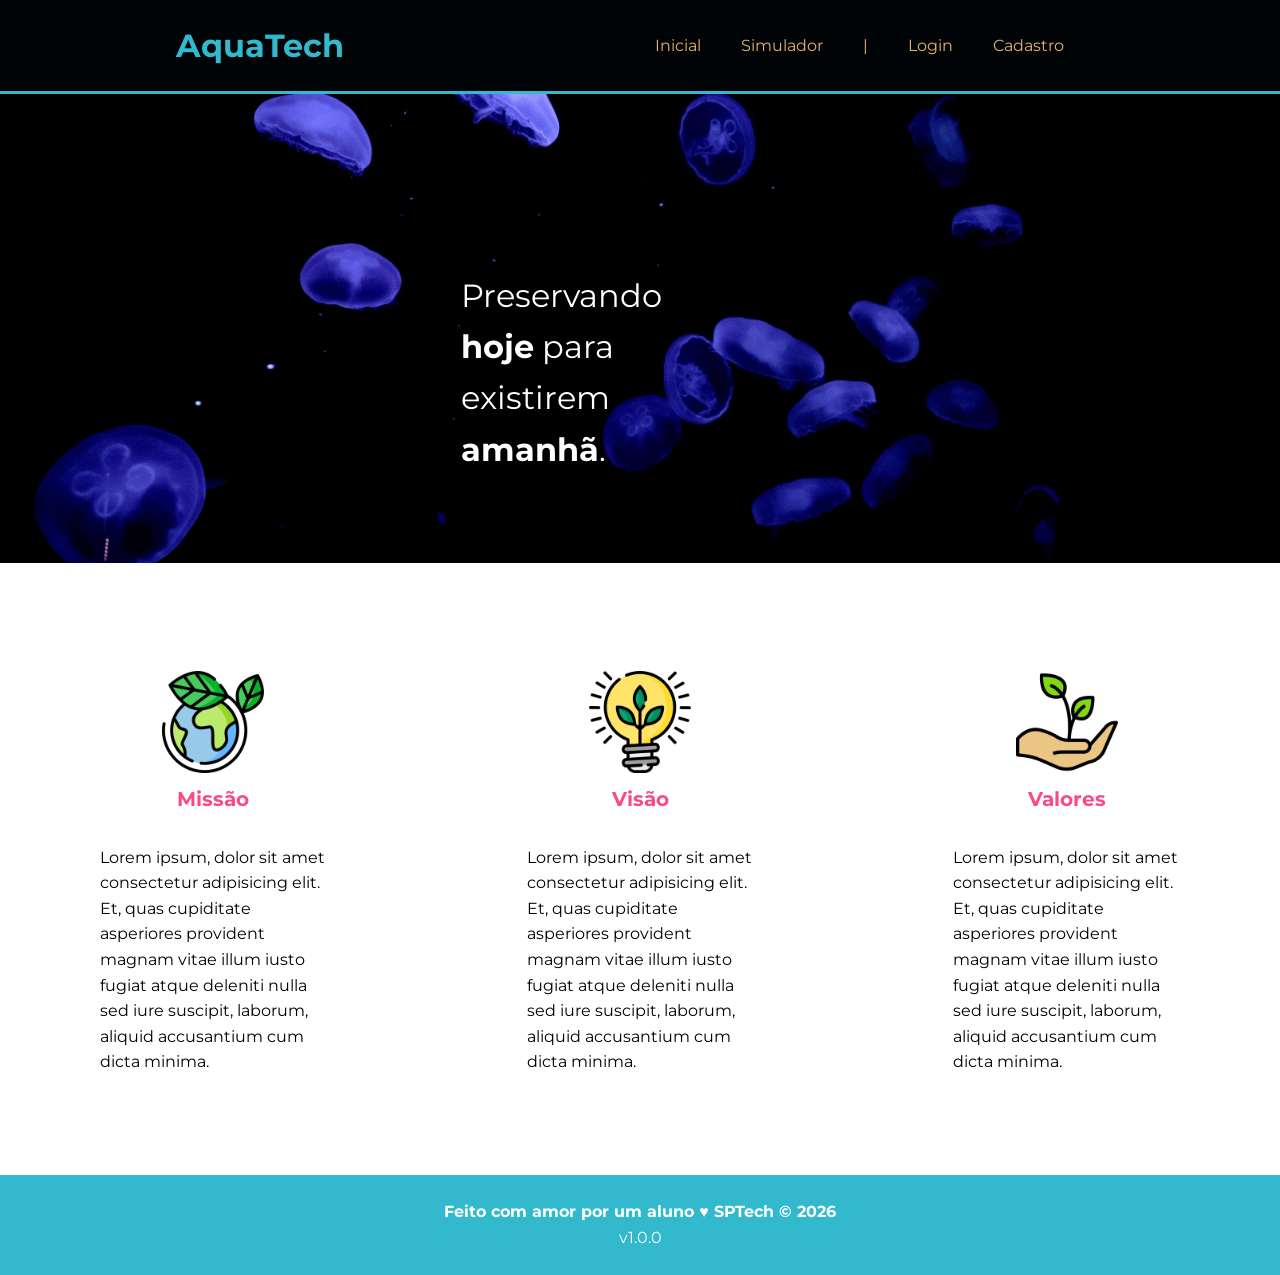
<file: public/index.html>
<!DOCTYPE html>
<html lang="en">

<head>
    <meta charset="UTF-8">
    <meta http-equiv="X-UA-Compatible" content="IE=edge">
    <meta name="viewport" content="width=device-width, initial-scale=1.0">

    <title>AquaTech | Página Inicial</title>

    <link rel="stylesheet" href="styles/reset.css">
    <link rel="stylesheet" href="styles/style.css">
    <link rel="icon" href="assets/icon/favicon2.ico">
    <link rel="preconnect" href="https://fonts.googleapis.com">
    <link rel="preconnect" href="https://fonts.gstatic.com" crossorigin>
    <link href="https://fonts.googleapis.com/css2?family=Montserrat:ital,wght@0,100..900;1,100..900&display=swap" rel="stylesheet">
</head>

<body>
    <div class="header">
      <div class="container">
        <h1 class="titulo">AquaTech</h1>
        <ul class="navbar">
          <li>
            <a href="#">Inicial</a>
          </li>
          <li>
            <a href="simulador.html">Simulador</a>
          </li>
          <li>|</li>
          <li>
            <a href="login.html">Login</a>
          </li>
          <li>
            <a href="cadastro.html">Cadastro</a>
          </li>
        </ul>
      </div>
    </div>
  
    <div class="banner">
      <img src="assets/imgs/bg-jelly-fish-para-home.png">
      <div class="container_banner">
        <p>Preservando <span>hoje</span> para existirem <span>amanhã</span>.</p>
      </div>
    </div>
  
    <div class="social">
      <div class="container_boxes">
        <div class="boxes">
          <div class="box">
            <img src="assets/imgs/planet-earth_color.png">
            <h4>Missão</h4>
            <p>Lorem ipsum, dolor sit amet consectetur adipisicing elit. Et, quas cupiditate asperiores provident magnam
              vitae illum iusto fugiat atque deleniti nulla sed iure suscipit, laborum, aliquid accusantium cum dicta
              minima.</p>
          </div>
          <div class="box">
            <img src="assets/imgs/lightbulb_color.png">
            <h4>Visão</h4>
            <p>Lorem ipsum, dolor sit amet consectetur adipisicing elit. Et, quas cupiditate asperiores provident magnam
              vitae illum iusto fugiat atque deleniti nulla sed iure suscipit, laborum, aliquid accusantium cum dicta
              minima.</p>
          </div>
          <div class="box">
            <img src="assets/imgs/growth_color.png">
            <h4>Valores</h4>
            <p>Lorem ipsum, dolor sit amet consectetur adipisicing elit. Et, quas cupiditate asperiores provident magnam
              vitae illum iusto fugiat atque deleniti nulla sed iure suscipit, laborum, aliquid accusantium cum dicta
              minima.</p>
          </div>
        </div>
      </div>
    </div>
  
    <div class="footer">
      <div class="container_footer">
        <h4>Feito com amor por um aluno &hearts; SPTech &copy; 2026</h4>
        <span class="version">v1.0.0</span>
      </div>
    </div>
  </body>

</html>
</file>
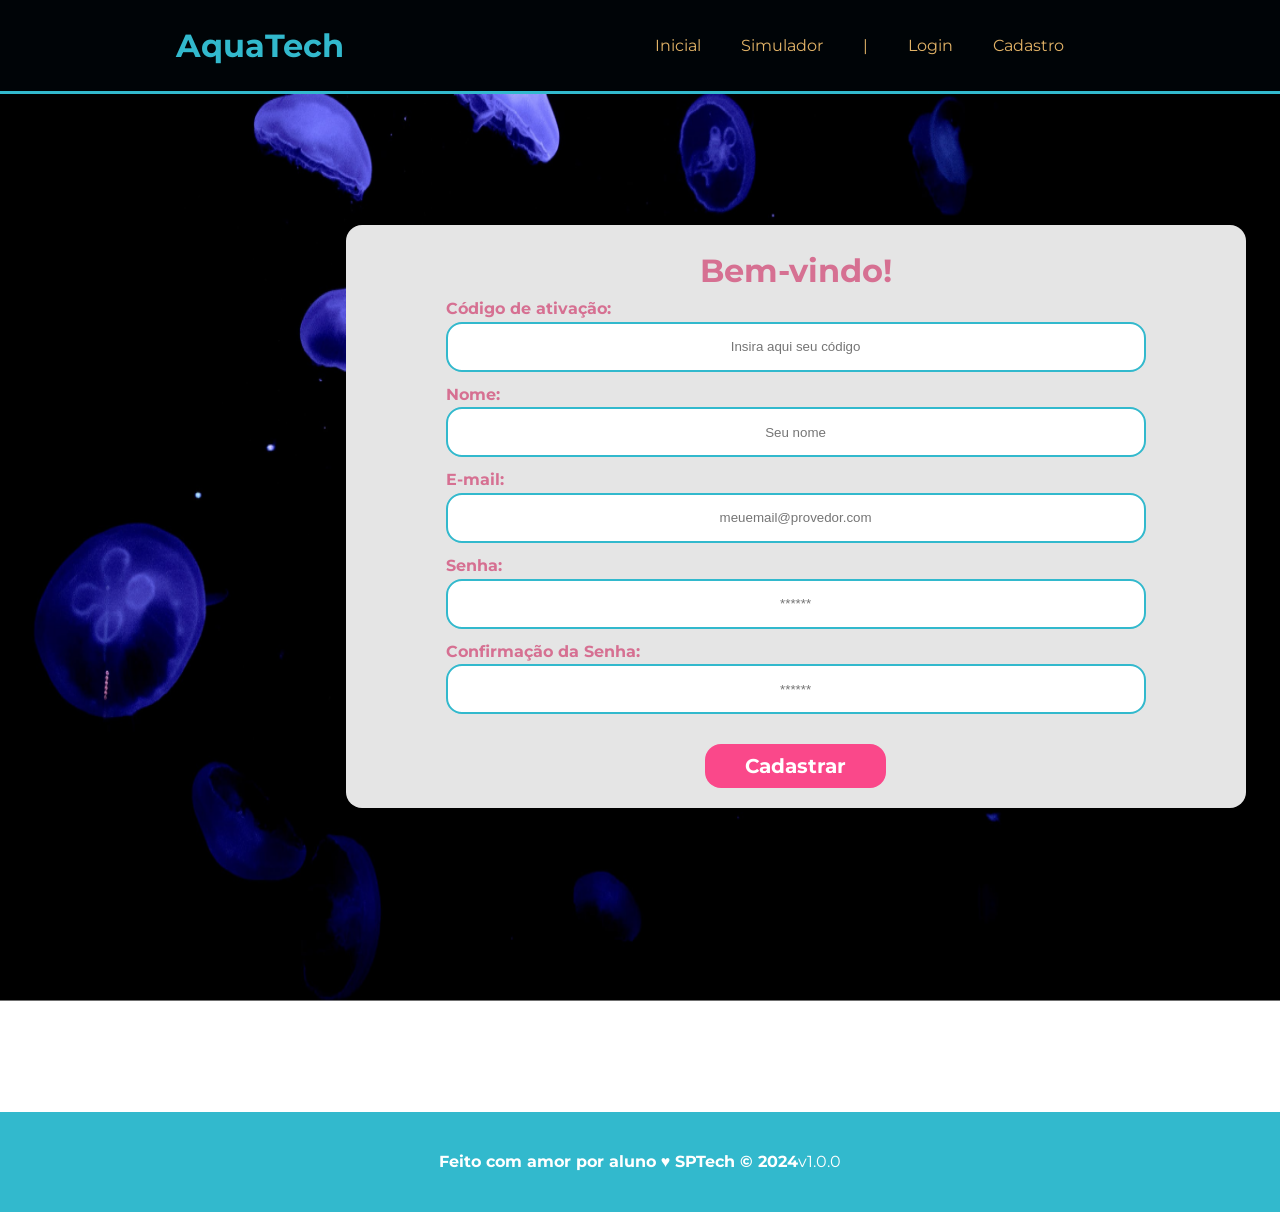
<file: public/cadastro.html>
<!DOCTYPE html>
<html lang="pt-br">

<head>
  <meta charset="UTF-8" />
  <meta http-equiv="X-UA-Compatible" content="IE=edge" />
  <meta name="viewport" content="width=device-width, initial-scale=1.0" />

  <title>AquaTech | Cadastro</title>

  <link rel="stylesheet" href="styles/reset.css">
  <link rel="stylesheet" href="styles/style.css" />
  <link rel="icon" href="assets/icon/favicon2.ico" />
  <link rel="preconnect" href="https://fonts.googleapis.com">
  <link rel="preconnect" href="https://fonts.gstatic.com" crossorigin>
<link href="https://fonts.googleapis.com/css2?family=Montserrat:ital,wght@0,100..900;1,100..900&display=swap" rel="stylesheet">

<body>
  <!--header inicio-->
  <div class="header">
    <div class="container">
      <h1 class="titulo">AquaTech</h1>
      <ul class="navbar">
        <li>
          <a href="index.html">Inicial</a>
        </li>
        <li>
          <a href="simulador.html">Simulador</a>
        </li>
        <li>|</li>
        <li>
          <a href="login.html">Login</a>
        </li>
        <li class="agora">
          <a href="#">Cadastro</a>
        </li>
      </ul>
    </div>
  </div>
  <!--header fim-->

  <div class="login">
    <img src="assets/imgs/bg-jelly-fish-para_outras_pags.png" alt="">
    <div class="container_cadastro">
      <div class="card card-cadastro">
        <h2>Bem-vindo!</h2>
        <div class="formulario">
          <div class="campo">
            <span>Código de ativação:</span>
            <input class="input" id="codigo_input" type="text" placeholder="Insira aqui seu código" />
          </div>
          <div class="campo">
            <span>Nome:</span>
            <input class="input" id="nome_input" type="text" placeholder="Seu nome" />
          </div>
          <div class="campo">
            <span>E-mail:</span>
            <input class="input" id="email_input" type="text" placeholder="meuemail@provedor.com" />
          </div>
          <div class="campo">
            <span>Senha:</span>
            <input class="input" id="senha_input" type="password" placeholder="******" />
          </div>
          <div class="campo">
            <span>Confirmação da Senha:</span>
            <input class="input" id="confirmacao_senha_input" type="password" placeholder="******" />
          </div>
          <button class="botao">Cadastrar</button>
        </div>
      </div>
    </div>
  </div>

  <!--footer inicio-->
  <div class="footer">
    <div class="container">
      <h4>Feito com amor por aluno &hearts; SPTech &copy; 2024</h4>
      <span class="version">v1.0.0</span>
    </div>
  </div>
  <!--footer fim-->
</body>

</html>
</file>
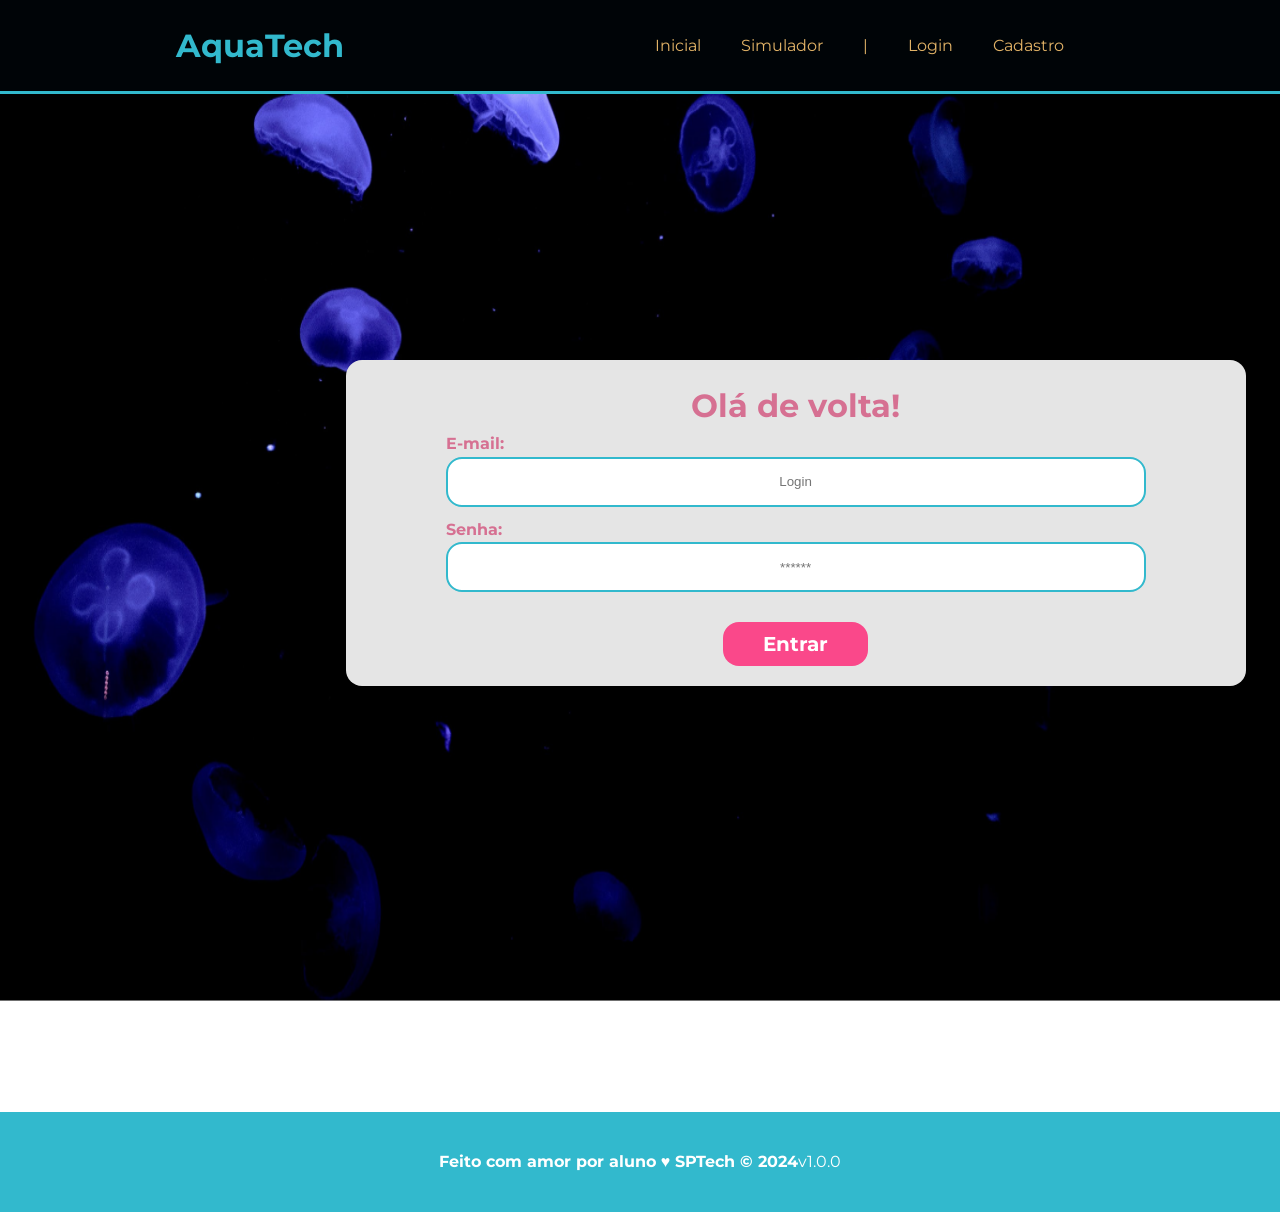
<file: public/login.html>
<!DOCTYPE html>
<html lang="pt-br">

<head>
    <meta charset="UTF-8">
    <meta http-equiv="X-UA-Compatible" content="IE=edge">
    <meta name="viewport" content="width=device-width, initial-scale=1.0">

    <title>AquaTech | Login</title>

    <link rel="stylesheet" href="styles/reset.css">
    <link rel="stylesheet" href="styles/style.css">
    <link rel="icon" href="assets/icon/favicon2.ico">
    <link rel="preconnect" href="https://fonts.googleapis.com">
    <link rel="preconnect" href="https://fonts.gstatic.com" crossorigin>
    <link href="https://fonts.googleapis.com/css2?family=Montserrat:ital,wght@0,100..900;1,100..900&display=swap" rel="stylesheet">

<body>
    
    <!--Header-->

    <div class="header">
        <div class="container">
            <h1 class="titulo">AquaTech</h1>
            <ul class="navbar">
                <li>
                    <a href="index.html">Inicial</a>
                </li>
                <li>
                    <a href="simulador.html">Simulador</a>
                </li>
                <li>|</li>
                <li class="agora">
                    <a href="#">Login</a>
                </li>
                <li>
                    <a href="cadastro.html">Cadastro</a>
                </li>
            </ul>
        </div>
    </div>
    


    <div class="login">
        <img src="assets/imgs/bg-jelly-fish-para_outras_pags.png" alt="">
        <div class="container_login">
            <div class="card card-login">
                <h2>Olá de volta!</h2>
                <div class="formulario">
                    <div class="campo">
                        <span>E-mail:</span>
                        <input class="input" id="email_input" type="text" placeholder="Login">
                    </div>
                    <div class="campo">
                        <span>Senha:</span>
                        <input class="input" id="senha_input" type="password" placeholder="******">
                    </div>
                    <button class="botao">Entrar</button>
                </div>

            </div>
        </div>
    </div>

    <!--footer inicio-->
    <div class="footer">
        <div class="container">
            <h4>Feito com amor por aluno &hearts; SPTech &copy; 2024</h4>
            <span class="version">v1.0.0</span>
        </div>
    </div>
    <!--footer fim-->

</body>

</html>
</file>
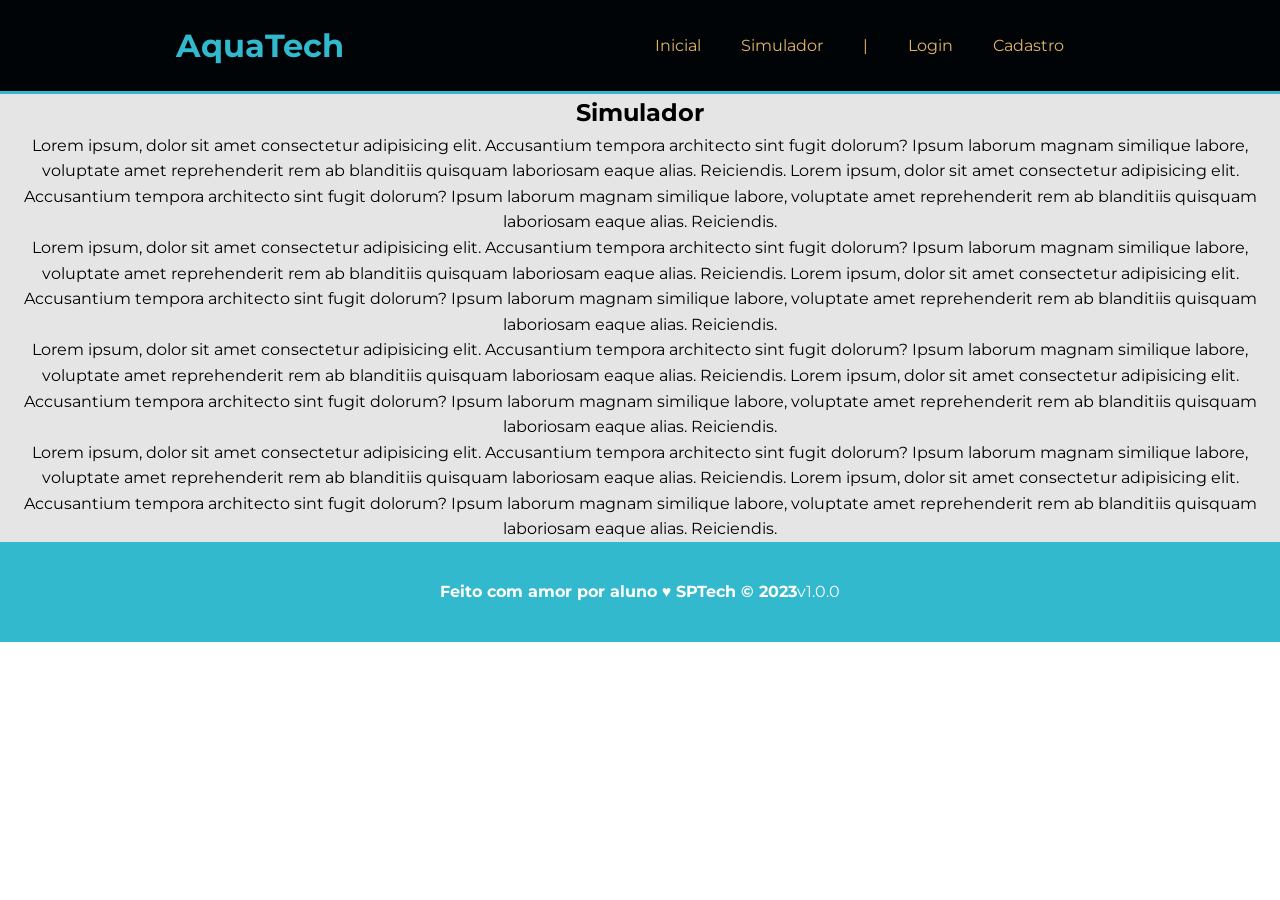
<file: public/simulador.html>
<!DOCTYPE html>
<html lang="pt-br">

<head>
    <meta charset="UTF-8">
    <meta http-equiv="X-UA-Compatible" content="IE=edge">
    <meta name="viewport" content="width=device-width, initial-scale=1.0">

    <title>AquaTech | Simulador</title>

    <link rel="stylesheet" href="styles/reset.css">
    <link rel="stylesheet" href="styles/style.css">
    <link rel="icon" href="assets/icon/favicon2.ico">
    <link rel="preconnect" href="https://fonts.googleapis.com">
    <link rel="preconnect" href="https://fonts.gstatic.com" crossorigin>
    <link href="https://fonts.googleapis.com/css2?family=Montserrat:ital,wght@0,100..900;1,100..900&display=swap" rel="stylesheet">

<body>

    <!--header inicio-->
    <div class="header">
        <div class="container">
            <h1 class="titulo">AquaTech</h1>
            <ul class="navbar">
                <li>
                    <a href="./index.html">Inicial</a>
                </li>
                <li class="agora">
                    <a href="#">Simulador</a>
                </li>
                <li>|</li>
                <li>
                    <a href="./login.html">Login</a>
                </li>
                <li>
                    <a href="./cadastro.html">Cadastro</a>
                </li>
            </ul>
        </div>
    </div>


    <!-- simulador inicio -->
    <div class="simulador">
        <div class="container-simulador">
            <h2>Simulador</h2>
            <p>Lorem ipsum, dolor sit amet consectetur adipisicing elit. Accusantium tempora architecto sint fugit
                dolorum? Ipsum laborum magnam similique labore, voluptate amet reprehenderit rem ab blanditiis quisquam
                laboriosam eaque alias. Reiciendis. Lorem ipsum, dolor sit amet consectetur adipisicing elit.
                Accusantium tempora architecto sint fugit dolorum? Ipsum laborum magnam similique labore, voluptate amet
                reprehenderit rem ab blanditiis quisquam laboriosam eaque alias. Reiciendis.</p>
            <p>Lorem ipsum, dolor sit amet consectetur adipisicing elit. Accusantium tempora architecto sint fugit
                dolorum? Ipsum laborum magnam similique labore, voluptate amet reprehenderit rem ab blanditiis quisquam
                laboriosam eaque alias. Reiciendis. Lorem ipsum, dolor sit amet consectetur adipisicing elit.
                Accusantium tempora architecto sint fugit dolorum? Ipsum laborum magnam similique labore, voluptate amet
                reprehenderit rem ab blanditiis quisquam laboriosam eaque alias. Reiciendis.</p>
            <p>Lorem ipsum, dolor sit amet consectetur adipisicing elit. Accusantium tempora architecto sint fugit
                dolorum? Ipsum laborum magnam similique labore, voluptate amet reprehenderit rem ab blanditiis quisquam
                laboriosam eaque alias. Reiciendis. Lorem ipsum, dolor sit amet consectetur adipisicing elit.
                Accusantium tempora architecto sint fugit dolorum? Ipsum laborum magnam similique labore, voluptate amet
                reprehenderit rem ab blanditiis quisquam laboriosam eaque alias. Reiciendis.</p>
            <p>Lorem ipsum, dolor sit amet consectetur adipisicing elit. Accusantium tempora architecto sint fugit
                dolorum? Ipsum laborum magnam similique labore, voluptate amet reprehenderit rem ab blanditiis quisquam
                laboriosam eaque alias. Reiciendis. Lorem ipsum, dolor sit amet consectetur adipisicing elit.
                Accusantium tempora architecto sint fugit dolorum? Ipsum laborum magnam similique labore, voluptate amet
                reprehenderit rem ab blanditiis quisquam laboriosam eaque alias. Reiciendis.</p>

        </div>
    </div>
    <!-- simulador fim -->

    <!--footer inicio-->
    <div class="footer">
        <div class="container">
            <h4>Feito com amor por aluno &hearts; SPTech &copy; 2023</h4>
            <span class="version">v1.0.0</span>
        </div>
    </div>
    <!--footer fim-->


</body>

</html>
</file>
<file: public/styles/style.css>
.header {
    width: 100%;
    background-color: #000407;
    border-bottom: solid 3px #32b9cd;
    padding: 20px;
}

.container {
    display: flex;
    justify-content: space-around;
    align-items: center;
}

.titulo {
    color: #32b9cd;
}

.navbar {
    display: flex;
    color: #e2b367;
    list-style: none;
    justify-content: space-between;
}

.navbar a {
    text-decoration: none;
    color: inherit;
}

.navbar li {
    margin-right: 40px;
}


/*  */

.banner img {
    width: 100%;
    z-index: -1;
}

.container_banner {
    position: absolute;
    color: white;
    top: 30%;
    left: 36%;
}

.container_banner p {
    height: 10px;
    width: 170px;
    font-size: 32px;
}

.container_banner span {
    font-weight: bold;
}

.boxes {
    display: flex;
    justify-content: center;
    align-items: center;
}

.box {
    display: flex;
    flex-direction: column;
    align-items: center;
    margin: 100px;
}

.box img {
    width: 45%;
}

.box h4 {
    color: #fa488a;
    font-size: 20px;
    margin-top: 10px;
    margin-bottom: 30px;
}

.login img {
    height: 1010px;
    width: 100%;
}

.container_login {
    position: absolute;
    top: 40%;
    left: 27%;
    padding: 20px 100px 20px 100px;
    background-color: #e5e5e5;
    border-radius: 16px;
}

.container_cadastro {
    position: absolute;
    top: 25%;
    left: 27%;
    padding: 20px 100px 20px 100px;
    background-color: #e5e5e5;
    border-radius: 16px;
}

.card {
    display: flex;
    flex-direction: column;
    align-items: center;
    text-align: center;
}

.card h2 {
    color: #d67092;
    font-size: 32px;
}

.card span {
    color: #d67092;
    font-weight: bold;
}

.campo {
    display: flex;
    flex-direction: column;
    align-items: flex-start;
}

.input {
    border: #32b9cd solid 2px;
    text-align: center;
    border-radius: 16px;
    width: 700px;
    height: 50px;
    margin-bottom: 10px;
}

.botao {
    font-family: "Montserrat";
    font-weight: bold;
    font-size: 20px;
    background-color: #fa488a;
    border: none;
    border-radius: 16px;
    color: white;
    padding: 10px 40px 10px 40px;
    margin-top: 20px;
}

.container-simulador {
    display: flex;
    flex-direction: column;
    background-color: #e5e5e5;
    align-items: center;
    text-align: center;
}

/* Footer */
.footer {
    background-color: #32b9cd;
    height: 100px;
    color: white;
    display: flex;
    flex-direction: column;
    align-items: center;
    justify-content: center;
    text-align: center;
}
</file>
